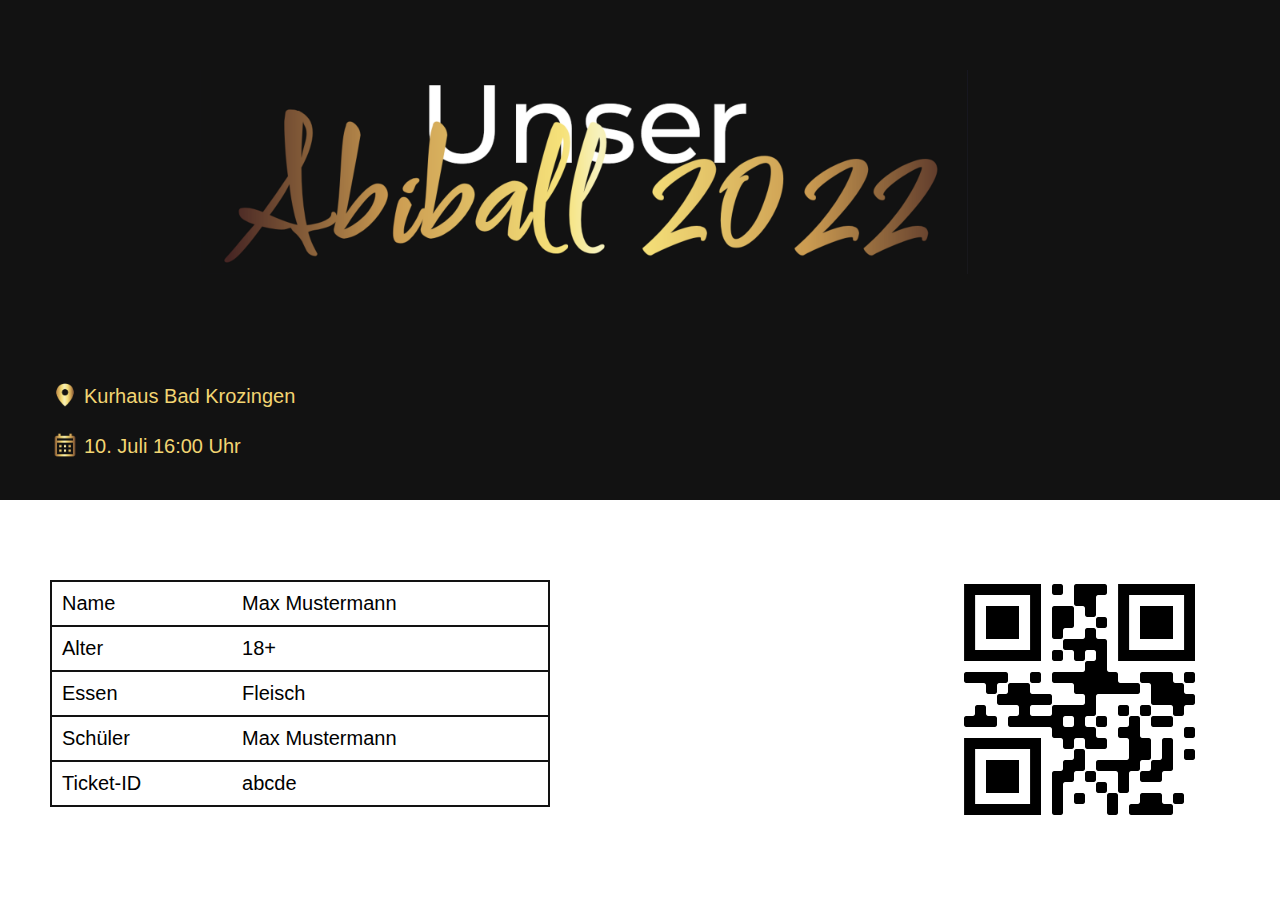
<file: resources/ticket.html>
<!DOCTYPE html>
<!--Command: wkhtmltopdf --margin-left 0 --margin-right 0 --margin-top 0 --margin-bottom 0 --allow C:/dev/Abiball/resources --allow D:\Programming\Abiball\resources  ticket.html ticket.pdf-->
<head>
    <meta http-equiv="Content-Type" content="text/html; charset=UTF-8">
</head>
<body>
    <style>
        body {
            margin: 0;
        }

        span {
            font-family: Verdana, Geneva, Tahoma, sans-serif;
            font-size: 20px;
            font-weight: 500;
        }

        td {
            padding: 10px;
            width: fit-content;
            border: #121212 solid 2px;
        }
    </style>
    <div style="
        width: 100%;
        height: 500px;
        position: absolute;
        background: #121212;"></div>"
    <img src="header_image_big.png" style="
        width: 60%;
        position: absolute;
        left: 200px;
        top: 70px;">
    <div style="
        position: absolute;
        top: 380px;
        left: 50px">
        <img src="location_icon.png" style="height: 30px;">
        <span style="
            color: #f2d572;
            position: relative;
            top: -7px;">
            Kurhaus Bad Krozingen
        </span>
    </div>
    <div style="
        position: absolute;
        top: 430px;
        left: 50px">
        <img src="calendar_icon.png" style="height: 30px;">
        <span style="
            color: #f2d572;
            position: relative;
            top: -7px;">
            10. Juli 16:00 Uhr
        </span>
    </div>
    <img src="qr-code.png" style="
        position: absolute;
        top: 550px;
        right: 50px;
        width: 300px;">
    <table style="
        position: absolute;
        top: 580px;
        left: 50px;
        width: 500px;
        border-collapse: collapse;
        border-spacing: 0;">
        <tr>
            <td style="border-right-width: 0;">
                <span>
                    Name
                </span>
            </td>
            <td style="border-left-width: 0;">
                <span>
                    Max Mustermann
                </span>
            </td>
        </tr>
        <tr>
            <td style="border-right-width: 0;">
                <span>
                    Alter
                </span>
            </td>
            <td style="border-left-width: 0;">
                <span>
                    18+
                </span>
            </td>
        </tr>
        <tr>
            <td style="border-right-width: 0;">
                <span>
                    Essen
                </span>
            </td>
            <td style="border-left-width: 0;">
                <span>
                    Fleisch
                </span>
            </td>
        </tr>
        <tr>
            <td style="border-right-width: 0;">
                <span>
                    Schüler
                </span>
            </td>
            <td style="border-left-width: 0;">
                <span>
                    Max Mustermann
                </span>
            </td>
        </tr>
        <tr>
            <td style="border-right-width: 0;">
                <span>
                    Ticket-ID
                </span>
            </td>
            <td style="border-left-width: 0;">
                <span>
                    abcde
                </span>
            </td>
        </tr>
    </table>
</body>
</html>
</file>
